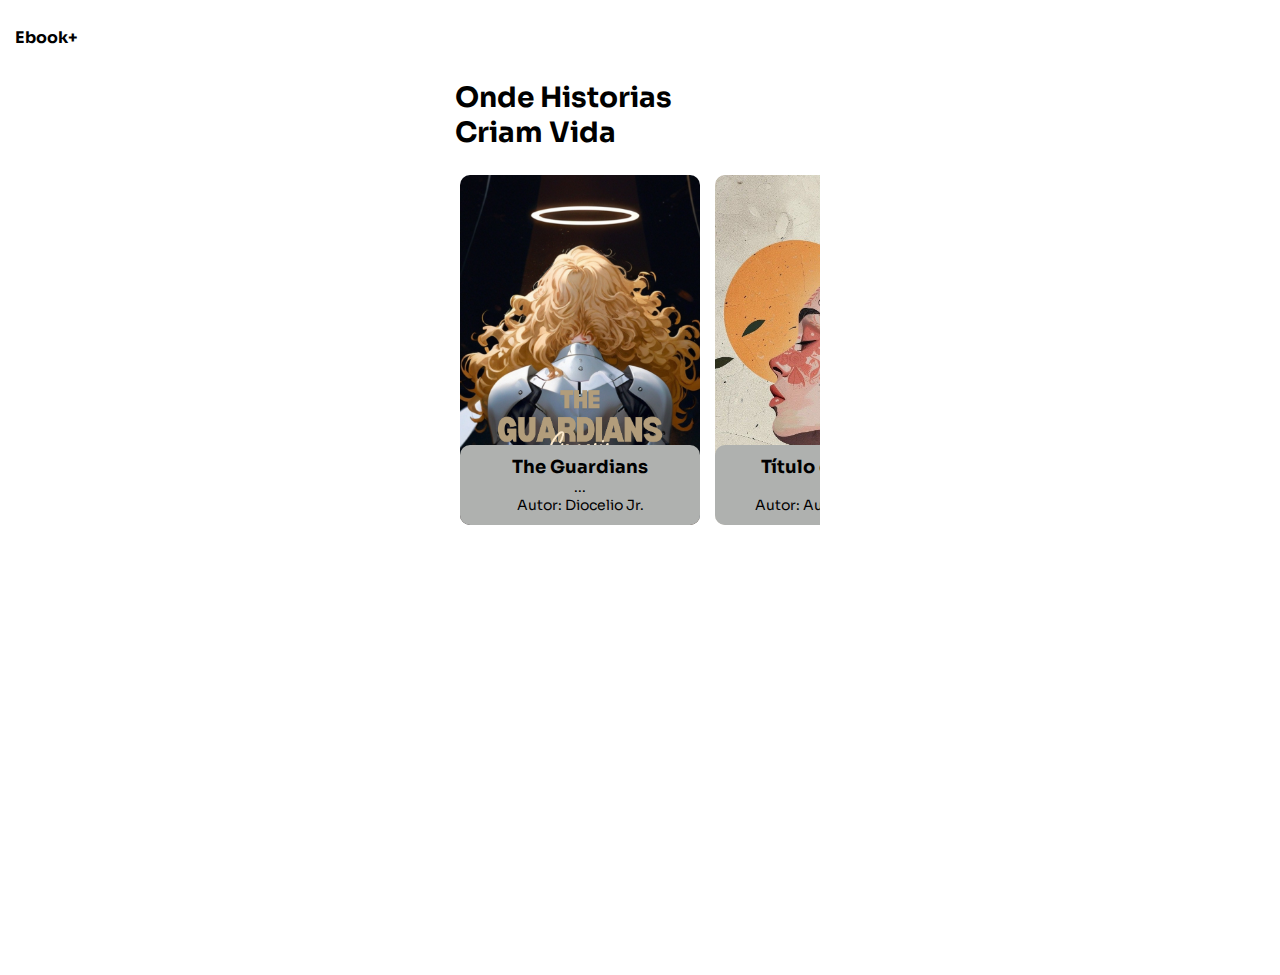
<file: index.html>
<!DOCTYPE html>
<html lang="pt-BR">
<head>
    <meta charset="UTF-8">
    <meta name="viewport" content="width=device-width, initial-scale=1.0">
    <title>Clube do Livro | Fiz pra Cawol Ler !</title>
    <!--Link CSS-->
    <link rel="stylesheet" href="./css/style.css">
</head>
<body>
    <nav>
        <!--Barra de Navegação-->
        <h1>Ebook+</h1>
    </nav>
    <section class="container">
        <div class="intro-container">
            <h1>Onde Historias</h1>
            <h1>Criam Vida</h1>
        </div>
        <div class="books-container">
            <div class="card-books" id="card-books">
               
            </div>
        </div>
        
    </section>

    <script src="./js/script.js"></script>
</body>
</html>
</file>
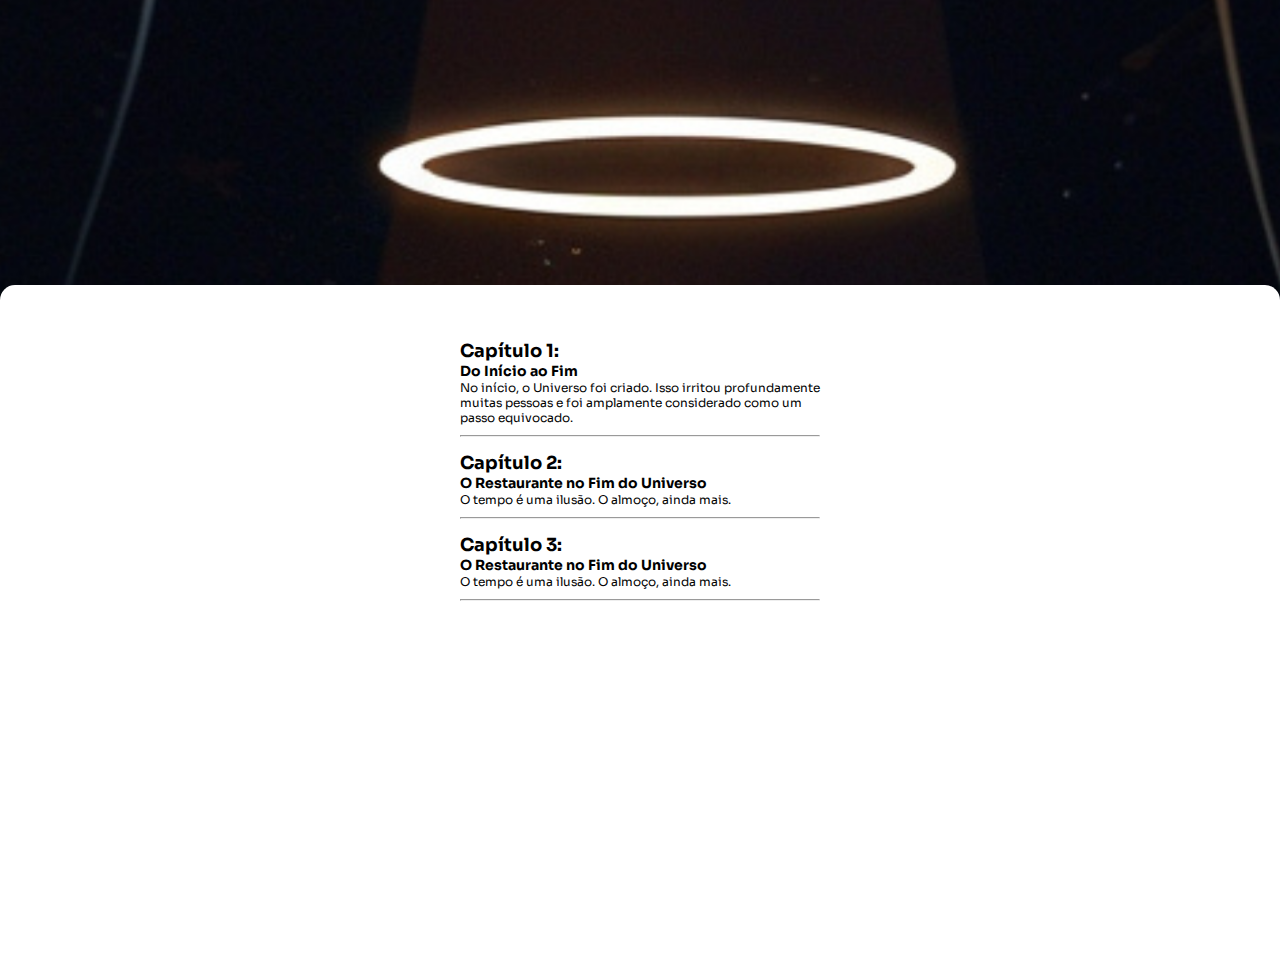
<file: The_Guardians.html>
<!DOCTYPE html>
<html lang="pt-BR">
<head>
    <meta charset="UTF-8">
    <meta name="viewport" content="width=device-width, initial-scale=1.0">
    <title>Clube do Livro | Fiz pra Cawol Ler !</title>
    <!--Link CSS-->
    <link rel="stylesheet" href="./css/style.css">
</head>
<body>
    <nav>
        <!--Barra de Navegação-->
    </nav>
    <section class="container">
        <div class="book-cover" id="book-cover">
            <div class="div">

            </div>
        </div>
        <div class="chapters-container" id="chapters">

        </div>
    </section>

    <script src="./js/script.js"></script>
    <script src="./js/theGuardians.js"></script>
</body>
</html>
</file>
<file: css/style.css>
@import url('https://fonts.googleapis.com/css2?family=Sora:wght@100..800&display=swap');

*{
    margin: 0;
    padding: 0;
}

body{
    background-color: #fff;
    font-family: "Sora", sans-serif;
    display: flex;
    flex-direction: column;
    align-items: center;
}

body::-webkit-scrollbar {
    display: none; 
}

nav{
    width: 100%;
    height: 75px;
    display: flex;
    flex-direction: column;
    align-items: flex-start;
    justify-content: center;
    background-color: transparent;
}

nav h1{
    margin-left: 15px;
    font-size: 16px;
}

.container{
    width: 100%;
    max-width: 400px;
    height: 100vh;
    display: flex;
    flex-direction: column;
    align-items: center;
}

.intro-container{
    width: 100%;
    height: 80px;
    display: flex;
    flex-direction: column;
    justify-content: center;
}

.intro-container h1{
    margin-left: 15px;
    font-size: 28px;
}

.books-container {
    width: 100%;
    display: flex;
    flex-direction: column;
    align-items: center;
    overflow: hidden;
    margin: 0 auto;
    margin-top: 20px;
}

.card-books {
    width: 90%;
    height: 350px;
    display: flex;
    flex-direction: row;
    align-items: center;
    overflow-x: auto;
    scroll-snap-type: x mandatory;
}

.card-books::-webkit-scrollbar {
    display: none; 
}

.card {
    flex: 0 0 auto;
    width: 240px; 
    height: 100%;
    display: flex;
    flex-direction: column;
    justify-content: flex-end;
    border-radius: 10px;
    margin-right: 15px; 
    scroll-snap-align: start;
    background-size: cover;
    background-repeat: repeat;
}

.card-txt{
    background-color: rgb(175, 177, 175);
    display: flex;
    flex-direction: column;
    justify-content: center;
    align-items: center;
    height: 80px;
    border-radius: 10px;
}

.card-txt h2{
    font-size: 18px;
}

.card-txt h3{
    font-size: 14px;
    font-weight: 400;
}

.card-txt p{
    font-size: 14px;
    font-weight: 400;
}

/*Livros*/
.book-cover{
    background-color: red;
    background-size: cover;
    background-position: 0px -50px;
    position: absolute;
    display: flex;
    flex-direction: column;
    align-items: flex-end;
    justify-content: flex-end;
    top: 0;
    z-index: -1;
    width: 100%;
    height: 300px;
}

.div{
    width: 100%;
    height: 15px;
    border-radius: 15px 15px 0px 0px;
    background-color: #fff;
    margin: 0;
}

.chapters-container{
    margin-top: 250px;
    width: 90%;
}

.chapter{
    display: flex;
    flex-direction: column;
    margin-bottom: 10px;
    margin-top: 15px;
}

.chapter h2{
    font-size: 18px;
}

.chapter h3{
    font-size: 14px;
}

.chapter p{
    font-size: 12px;
}
</file>
